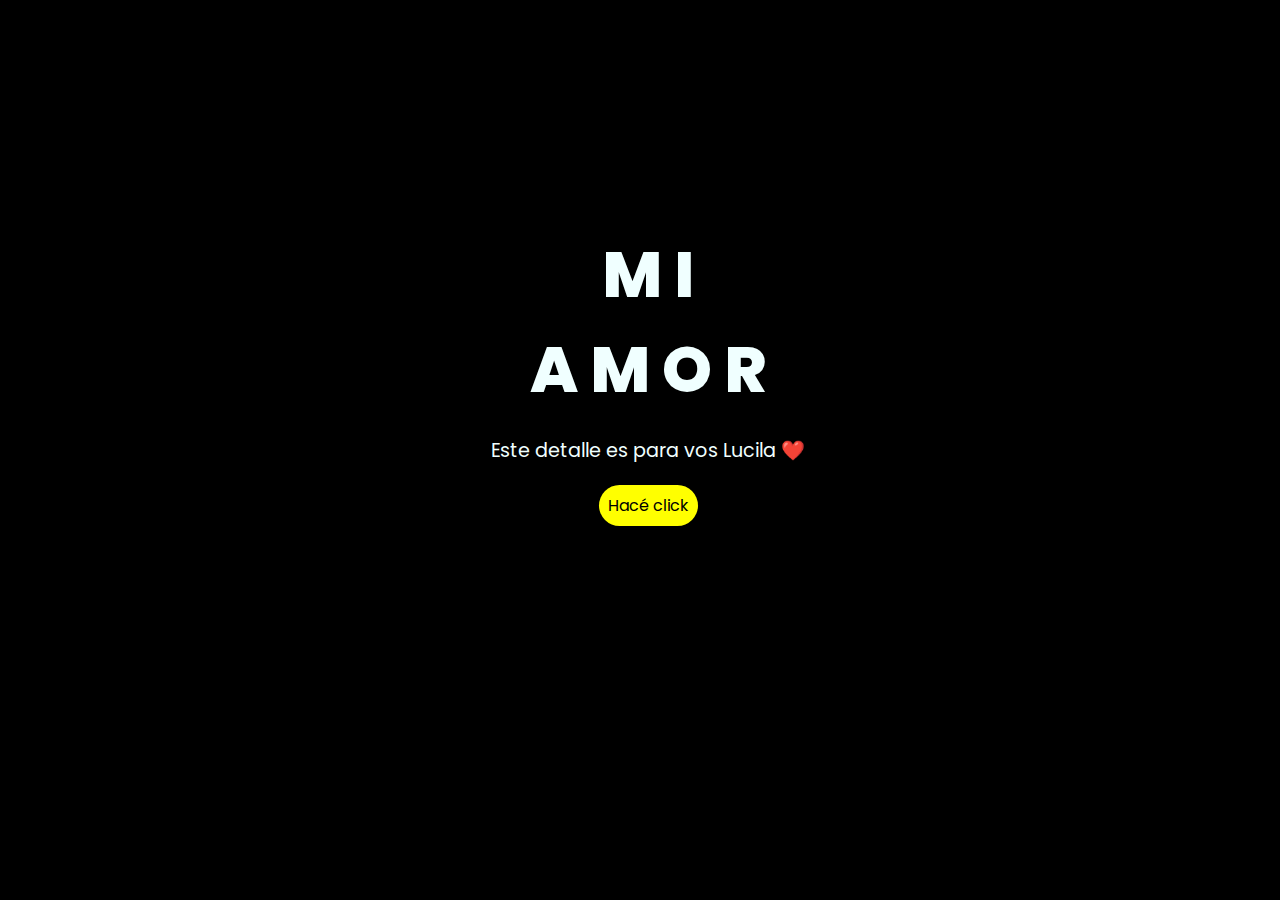
<file: index.html>
<!DOCTYPE html>
<html lang="es">
  <head>
    <meta charset="UTF-8" />
    <meta http-equiv="X-UA-Compatible" content="IE=edge" />
    <meta name="viewport" content="width=device-width, initial-scale=1.0" />
    <link rel="stylesheet" href="css/style.css" />
    <link rel="icon" href="img/flowers.png" type="image/x-icon" />
    <title>21 de septiembre - Princesa</title>
  </head>

  <body>
    <div class="container">
      <div class="greetings">
        <span>M</span>
        <span>I</span><br />
        <span>A</span>
        <span>M</span>
        <span>O</span>
        <span>R</span>
      </div>
      <div class="description">
        <p>Este detalle es para vos Lucila ❤️</p>
      </div>

      <button class="botones">
        <a href="flower.html">Hacé click</a>
      </button>
    </div>
  </body>
</html>
</file>
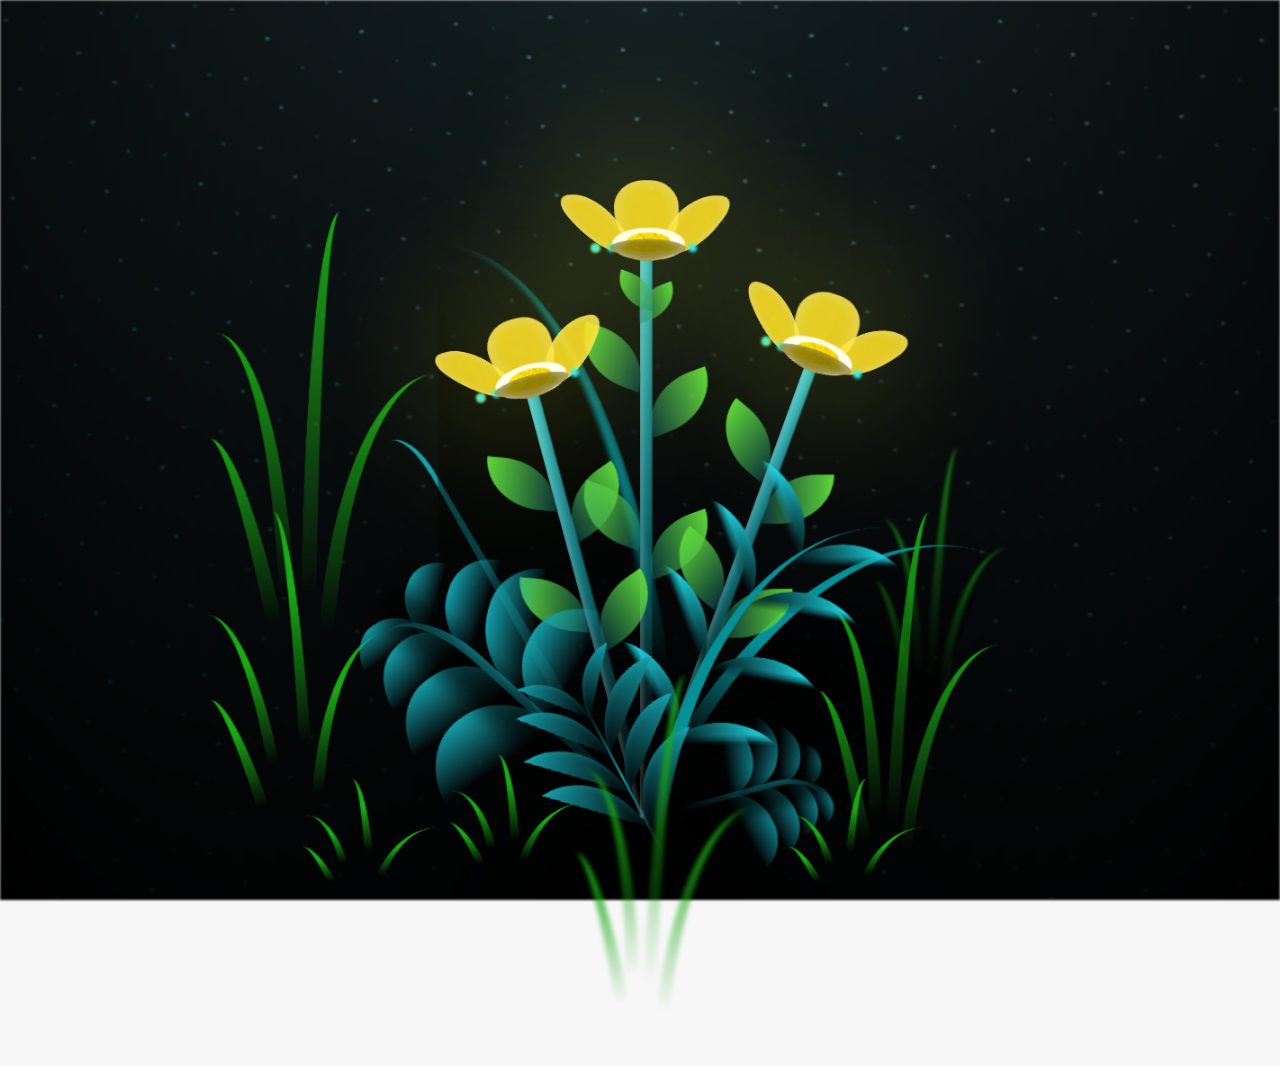
<file: flower.html>
<!DOCTYPE html>
<html lang="es">
  <head>
    <meta charset="UTF-8" />
    <meta http-equiv="X-UA-Compatible" content="IE=edge" />
    <meta name="viewport" content="width=device-width, initial-scale=1.0" />
    <link rel="stylesheet" href="css/main.css" />
    <link rel="icon" href="img/flowers.png" type="image/x-icon" />
    <title>Flower</title>
  </head>
  <body class="container">
    <audio src="sound/Flores Amarillas - Floricienta - High Quality.mp3" autoplay></audio>
    <div id="lyrics">
     
    </div>
    <h3 class="titulo">Estas flores amarillas son un reflejo de la alegría que traes a mi vida.<br><br>
      <a href="Carta21sep.pdf" download="Carta21sep.pdf">Gracias</a> por iluminar mis días con tu presencia.</h3>
  
    <div class="night"></div>
    <div class="flowers">
      <div class="flower flower--1">
        <div class="flower__leafs flower__leafs--1">
          <div class="flower__leaf flower__leaf--1"></div>
          <div class="flower__leaf flower__leaf--2"></div>
          <div class="flower__leaf flower__leaf--3"></div>
          <div class="flower__leaf flower__leaf--4"></div>
          <div class="flower__white-circle"></div>

          <div class="flower__light flower__light--1"></div>
          <div class="flower__light flower__light--2"></div>
          <div class="flower__light flower__light--3"></div>
          <div class="flower__light flower__light--4"></div>
          <div class="flower__light flower__light--5"></div>
          <div class="flower__light flower__light--6"></div>
          <div class="flower__light flower__light--7"></div>
          <div class="flower__light flower__light--8"></div>
        </div>
        <div class="flower__line">
          <div class="flower__line__leaf flower__line__leaf--1"></div>
          <div class="flower__line__leaf flower__line__leaf--2"></div>
          <div class="flower__line__leaf flower__line__leaf--3"></div>
          <div class="flower__line__leaf flower__line__leaf--4"></div>
          <div class="flower__line__leaf flower__line__leaf--5"></div>
          <div class="flower__line__leaf flower__line__leaf--6"></div>
        </div>
      </div>
      

      <div class="flower flower--2">
        <div class="flower__leafs flower__leafs--2">
          <div class="flower__leaf flower__leaf--1"></div>
          <div class="flower__leaf flower__leaf--2"></div>
          <div class="flower__leaf flower__leaf--3"></div>
          <div class="flower__leaf flower__leaf--4"></div>
          <div class="flower__white-circle"></div>

          <div class="flower__light flower__light--1"></div>
          <div class="flower__light flower__light--2"></div>
          <div class="flower__light flower__light--3"></div>
          <div class="flower__light flower__light--4"></div>
          <div class="flower__light flower__light--5"></div>
          <div class="flower__light flower__light--6"></div>
          <div class="flower__light flower__light--7"></div>
          <div class="flower__light flower__light--8"></div>
        </div>
        <div class="flower__line">
          <div class="flower__line__leaf flower__line__leaf--1"></div>
          <div class="flower__line__leaf flower__line__leaf--2"></div>
          <div class="flower__line__leaf flower__line__leaf--3"></div>
          <div class="flower__line__leaf flower__line__leaf--4"></div>
        </div>
      </div>

      <div class="flower flower--3">
        <div class="flower__leafs flower__leafs--3">
          <div class="flower__leaf flower__leaf--1"></div>
          <div class="flower__leaf flower__leaf--2"></div>
          <div class="flower__leaf flower__leaf--3"></div>
          <div class="flower__leaf flower__leaf--4"></div>
          <div class="flower__white-circle"></div>

          <div class="flower__light flower__light--1"></div>
          <div class="flower__light flower__light--2"></div>
          <div class="flower__light flower__light--3"></div>
          <div class="flower__light flower__light--4"></div>
          <div class="flower__light flower__light--5"></div>
          <div class="flower__light flower__light--6"></div>
          <div class="flower__light flower__light--7"></div>
          <div class="flower__light flower__light--8"></div>
        </div>
        <div class="flower__line">
          <div class="flower__line__leaf flower__line__leaf--1"></div>
          <div class="flower__line__leaf flower__line__leaf--2"></div>
          <div class="flower__line__leaf flower__line__leaf--3"></div>
          <div class="flower__line__leaf flower__line__leaf--4"></div>
        </div>
      </div>

      <div class="grow-ans" style="--d: 1.2s">
        <div class="flower__g-long">
          <div class="flower__g-long__top"></div>
          <div class="flower__g-long__bottom"></div>
        </div>
      </div>

      <div class="growing-grass">
        <div class="flower__grass flower__grass--1">
          <div class="flower__grass--top"></div>
          <div class="flower__grass--bottom"></div>
          <div class="flower__grass__leaf flower__grass__leaf--1"></div>
          <div class="flower__grass__leaf flower__grass__leaf--2"></div>
          <div class="flower__grass__leaf flower__grass__leaf--3"></div>
          <div class="flower__grass__leaf flower__grass__leaf--4"></div>
          <div class="flower__grass__leaf flower__grass__leaf--5"></div>
          <div class="flower__grass__leaf flower__grass__leaf--6"></div>
          <div class="flower__grass__leaf flower__grass__leaf--7"></div>
          <div class="flower__grass__leaf flower__grass__leaf--8"></div>
          <div class="flower__grass__overlay"></div>
        </div>
      </div>

      <div class="growing-grass">
        <div class="flower__grass flower__grass--2">
          <div class="flower__grass--top"></div>
          <div class="flower__grass--bottom"></div>
          <div class="flower__grass__leaf flower__grass__leaf--1"></div>
          <div class="flower__grass__leaf flower__grass__leaf--2"></div>
          <div class="flower__grass__leaf flower__grass__leaf--3"></div>
          <div class="flower__grass__leaf flower__grass__leaf--4"></div>
          <div class="flower__grass__leaf flower__grass__leaf--5"></div>
          <div class="flower__grass__leaf flower__grass__leaf--6"></div>
          <div class="flower__grass__leaf flower__grass__leaf--7"></div>
          <div class="flower__grass__leaf flower__grass__leaf--8"></div>
          <div class="flower__grass__overlay"></div>
        </div>
      </div>

      <div class="grow-ans" style="--d: 2.4s">
        <div class="flower__g-right flower__g-right--1">
          <div class="leaf"></div>
        </div>
      </div>

      <div class="grow-ans" style="--d: 2.8s">
        <div class="flower__g-right flower__g-right--2">
          <div class="leaf"></div>
        </div>
      </div>

      <div class="grow-ans" style="--d: 2.8s">
        <div class="flower__g-front">
          <div
            class="flower__g-front__leaf-wrapper flower__g-front__leaf-wrapper--1"
          >
            <div class="flower__g-front__leaf"></div>
          </div>
          <div
            class="flower__g-front__leaf-wrapper flower__g-front__leaf-wrapper--2"
          >
            <div class="flower__g-front__leaf"></div>
          </div>
          <div
            class="flower__g-front__leaf-wrapper flower__g-front__leaf-wrapper--3"
          >
            <div class="flower__g-front__leaf"></div>
          </div>
          <div
            class="flower__g-front__leaf-wrapper flower__g-front__leaf-wrapper--4"
          >
            <div class="flower__g-front__leaf"></div>
          </div>
          <div
            class="flower__g-front__leaf-wrapper flower__g-front__leaf-wrapper--5"
          >
            <div class="flower__g-front__leaf"></div>
          </div>
          <div
            class="flower__g-front__leaf-wrapper flower__g-front__leaf-wrapper--6"
          >
            <div class="flower__g-front__leaf"></div>
          </div>
          <div
            class="flower__g-front__leaf-wrapper flower__g-front__leaf-wrapper--7"
          >
            <div class="flower__g-front__leaf"></div>
          </div>
          <div
            class="flower__g-front__leaf-wrapper flower__g-front__leaf-wrapper--8"
          >
            <div class="flower__g-front__leaf"></div>
          </div>
          <div class="flower__g-front__line"></div>
        </div>
      </div>

      <div class="grow-ans" style="--d: 3.2s">
        <div class="flower__g-fr">
          <div class="leaf"></div>
          <div class="flower__g-fr__leaf flower__g-fr__leaf--1"></div>
          <div class="flower__g-fr__leaf flower__g-fr__leaf--2"></div>
          <div class="flower__g-fr__leaf flower__g-fr__leaf--3"></div>
          <div class="flower__g-fr__leaf flower__g-fr__leaf--4"></div>
          <div class="flower__g-fr__leaf flower__g-fr__leaf--5"></div>
          <div class="flower__g-fr__leaf flower__g-fr__leaf--6"></div>
          <div class="flower__g-fr__leaf flower__g-fr__leaf--7"></div>
          <div class="flower__g-fr__leaf flower__g-fr__leaf--8"></div>
        </div>
      </div>

      <div class="long-g long-g--0">
        <div class="grow-ans" style="--d: 3s">
          <div class="leaf leaf--0"></div>
        </div>
        <div class="grow-ans" style="--d: 2.2s">
          <div class="leaf leaf--1"></div>
        </div>
        <div class="grow-ans" style="--d: 3.4s">
          <div class="leaf leaf--2"></div>
        </div>
        <div class="grow-ans" style="--d: 3.6s">
          <div class="leaf leaf--3"></div>
        </div>
      </div>

      <div class="long-g long-g--1">
        <div class="grow-ans" style="--d: 3.6s">
          <div class="leaf leaf--0"></div>
        </div>
        <div class="grow-ans" style="--d: 3.8s">
          <div class="leaf leaf--1"></div>
        </div>
        <div class="grow-ans" style="--d: 4s">
          <div class="leaf leaf--2"></div>
        </div>
        <div class="grow-ans" style="--d: 4.2s">
          <div class="leaf leaf--3"></div>
        </div>
      </div>

      <div class="long-g long-g--2">
        <div class="grow-ans" style="--d: 4s">
          <div class="leaf leaf--0"></div>
        </div>
        <div class="grow-ans" style="--d: 4.2s">
          <div class="leaf leaf--1"></div>
        </div>
        <div class="grow-ans" style="--d: 4.4s">
          <div class="leaf leaf--2"></div>
        </div>
        <div class="grow-ans" style="--d: 4.6s">
          <div class="leaf leaf--3"></div>
        </div>
      </div>

      <div class="long-g long-g--3">
        <div class="grow-ans" style="--d: 4s">
          <div class="leaf leaf--0"></div>
        </div>
        <div class="grow-ans" style="--d: 4.2s">
          <div class="leaf leaf--1"></div>
        </div>
        <div class="grow-ans" style="--d: 3s">
          <div class="leaf leaf--2"></div>
        </div>
        <div class="grow-ans" style="--d: 3.6s">
          <div class="leaf leaf--3"></div>
        </div>
      </div>

      <div class="long-g long-g--4">
        <div class="grow-ans" style="--d: 4s">
          <div class="leaf leaf--0"></div>
        </div>
        <div class="grow-ans" style="--d: 4.2s">
          <div class="leaf leaf--1"></div>
        </div>
        <div class="grow-ans" style="--d: 3s">
          <div class="leaf leaf--2"></div>
        </div>
        <div class="grow-ans" style="--d: 3.6s">
          <div class="leaf leaf--3"></div>
        </div>
      </div>

      <div class="long-g long-g--5">
        <div class="grow-ans" style="--d: 4s">
          <div class="leaf leaf--0"></div>
        </div>
        <div class="grow-ans" style="--d: 4.2s">
          <div class="leaf leaf--1"></div>
        </div>
        <div class="grow-ans" style="--d: 3s">
          <div class="leaf leaf--2"></div>
        </div>
        <div class="grow-ans" style="--d: 3.6s">
          <div class="leaf leaf--3"></div>
        </div>
      </div>

      <div class="long-g long-g--6">
        <div class="grow-ans" style="--d: 4.2s">
          <div class="leaf leaf--0"></div>
        </div>
        <div class="grow-ans" style="--d: 4.4s">
          <div class="leaf leaf--1"></div>
        </div>
        <div class="grow-ans" style="--d: 4.6s">
          <div class="leaf leaf--2"></div>
        </div>
        <div class="grow-ans" style="--d: 4.8s">
          <div class="leaf leaf--3"></div>
        </div>
      </div>

      <div class="long-g long-g--7">
        <div class="grow-ans" style="--d: 3s">
          <div class="leaf leaf--0"></div>
        </div>
        <div class="grow-ans" style="--d: 3.2s">
          <div class="leaf leaf--1"></div>
        </div>
        <div class="grow-ans" style="--d: 3.5s">
          <div class="leaf leaf--2"></div>
        </div>
        <div class="grow-ans" style="--d: 3.6s">
          <div class="leaf leaf--3"></div>
        </div>
      </div> 
    </div>
    <script src="anim.js"></script>
    <script src="main.js"></script>
  </body>
</html>
</file>
<file: css/style.css>
@import url("https://fonts.googleapis.com/css2?family=Poppins:ital,wght@0,500;1,900&display=swap");
* {
  font-family: "Poppins", cursive;
  padding: none;
  margin: none;
}
body {
  color: azure;
  width: 100%;
  height: 82vh;
  display: flex;
  flex-direction: column;
  align-items: center;
  justify-content: center;
  background-color: rgb(0, 0, 0);
}

.container {
  display: flex;
  flex-direction: column;
  justify-content: center;
  align-items: center;
  height: 100vh;
}

.botones {
  padding: 9px;
  border-radius: 80px;
  background: none;
  border: none;
}

.botones a {
  text-decoration: none;
  font-size: 1rem;
  color: #000;
  background-color: #ffff00;
  padding: 9px;
  border-radius: 80px;
  -webkit-border-radius: 80px;
  -moz-border-radius: 80px;
  -ms-border-radius: 80px;
  -o-border-radius: 80px;
}

.botones a:focus {
  background-color: rgb(50, 194, 194);
}
.greetings {
  display: block;
  font-size: 4rem;
  font-weight: 800;
  text-align: center;
}
.greetings > span {
  animation: glow 2.5s ease-in-out infinite;
}
@keyframes glow {
  0%,
  100% {
    color: #fff;
    text-shadow: 0 0 12px #ffff00, 0 0 50px #ffff00, 0 0 100px #ffff00;
  }
  10%,
  90% {
    color: #111;
    text-shadow: none;
  }
}

.greetings > span:nth-child(1) {
  animation-delay: 0.2s; /* M */
}
.greetings > span:nth-child(2) {
  animation-delay: 0.4s; /* I */
}
.greetings > span:nth-child(4) {
  animation-delay: none; /* A */
}
.greetings > span:nth-child(5) {
  animation-delay: 0.2s; /* M */
}
.greetings > span:nth-child(6) {
  animation-delay: 0.4s; /* O */
}
.greetings > span:nth-child(7) {
  animation-delay: 0.6s; /* R */
}

.greetings > span:nth-child(1) {
  animation-delay: 0.2s;
}
.greetings > span:nth-child(2) {
  animation-delay: 0.4s;
}
.greetings > span:nth-child(4) {
  animation-delay: 0.6s;
}
.greetings > span:nth-child(5) {
  animation-delay: 0.8s;
}
.greetings > span:nth-child(6) {
  animation-delay: 1s;
}
.greetings > span:nth-child(7) {
  animation-delay: 1.2s;
}


.description {
  font-size: 1.2rem;
}
</file>
<file: css/main.css>
*,
*::after,
*::before {
  padding: 0;
  margin: 0;
  box-sizing: border-box;
}

:root {
  --dark-color: #000;
}

body {
  display: flex;
  align-items: flex-end;
  justify-content: center;
  min-height: 100vh;
  min-width: 100%;
  background-color: var(--dark-color);
  overflow: hidden;
  perspective: 1000px;
}

#lyrics {
  font-size: 28px;
  font-family: "Franklin Gothic Medium", "Arial Narrow", Arial, sans-serif;
  color: white;
  position: absolute;
  z-index: 1;
  font-weight: bold;
  letter-spacing: 4px;
}
@media only screen and (max-width: 600px) {
  /* Estilos específicos para dispositivos con un ancho máximo de 600px */
  #lyrics {
    width: 90%;
    margin: auto;
    font-size: 14px; /* Reduce el tamaño del texto para dispositivos más pequeños */
    letter-spacing: 3px;
    margin-bottom: 15%;
    padding: 1rem;
    text-align: center;
  }
}

.texto-no, .texto-amo{
  font-size: 2rem;
}
.titulo {
  margin-bottom: 180px;
  font-family: "Arial Narrow", Arial, sans-serif;
  color: yellow;
  position: absolute;
  font-weight: bold;
  letter-spacing: 5px;
  opacity: 0;
  animation: fadeIn 3s ease-in-out forwards;
  text-align: center;
  top: 8%;

  a{
    text-decoration: none;
    color: yellow;
    letter-spacing: 5px;
  }
}
@keyframes fadeIn {
  from {
    opacity: 0;
  }
  to {
    opacity: 1;
  }
}

.night {
  z-index: -1;
  position: absolute;
  left: 50%;
  top: 0;
  transform: translateX(-50%);
  width: 100%;
  height: 100%;
  filter: blur(0.1vmin);
  background-image: radial-gradient(
      ellipse at top,
      transparent 0%,
      var(--dark-color)
    ),
    radial-gradient(
      ellipse at bottom,
      var(--dark-color),
      rgba(145, 233, 255, 0.2)
    ),
    repeating-linear-gradient(
      220deg,
      rgb(0, 0, 0) 0px,
      rgb(0, 0, 0) 19px,
      transparent 19px,
      transparent 22px
    ),
    repeating-linear-gradient(
      189deg,
      rgb(0, 0, 0) 0px,
      rgb(0, 0, 0) 19px,
      transparent 19px,
      transparent 22px
    ),
    repeating-linear-gradient(
      148deg,
      rgb(0, 0, 0) 0px,
      rgb(0, 0, 0) 19px,
      transparent 19px,
      transparent 22px
    ),
    linear-gradient(90deg, rgb(0, 255, 250), rgb(240, 240, 240));
}

.flowers {
  position: relative;
  transform: scale(0.9);
  /*margin-bottom: 100px;
  */
}

@media only screen and (max-width: 600px) {
  /* Estilos específicos para dispositivos con un ancho máximo de 600px */
  .flowers {
    font-size: 14px;
    margin-bottom: 35%;
    letter-spacing: 3px;
    transform: scale(1);
  }
}

.flower {
  position: absolute;
  bottom: 10vmin;
  transform-origin: bottom center;
  z-index: 10;
  --fl-speed: 0.8s;
}
.flower--1 {
  -webkit-animation: moving-flower-1 4s linear infinite;
  animation: moving-flower-1 4s linear infinite;
}
.flower--1 .flower__line {
  height: 70vmin;
  -webkit-animation-delay: 0.3s;
  animation-delay: 0.3s;
}
.flower--1 .flower__line__leaf--1 {
  -webkit-animation: blooming-leaf-right var(--fl-speed) 1.6s backwards;
  animation: blooming-leaf-right var(--fl-speed) 1.6s backwards;
}
.flower--1 .flower__line__leaf--2 {
  -webkit-animation: blooming-leaf-right var(--fl-speed) 1.4s backwards;
  animation: blooming-leaf-right var(--fl-speed) 1.4s backwards;
}
.flower--1 .flower__line__leaf--3 {
  -webkit-animation: blooming-leaf-left var(--fl-speed) 1.2s backwards;
  animation: blooming-leaf-left var(--fl-speed) 1.2s backwards;
}
.flower--1 .flower__line__leaf--4 {
  -webkit-animation: blooming-leaf-left var(--fl-speed) 1s backwards;
  animation: blooming-leaf-left var(--fl-speed) 1s backwards;
}
.flower--1 .flower__line__leaf--5 {
  -webkit-animation: blooming-leaf-right var(--fl-speed) 1.8s backwards;
  animation: blooming-leaf-right var(--fl-speed) 1.8s backwards;
}
.flower--1 .flower__line__leaf--6 {
  -webkit-animation: blooming-leaf-left var(--fl-speed) 2s backwards;
  animation: blooming-leaf-left var(--fl-speed) 2s backwards;
}
.flower--2 {
  left: 50%;
  transform: rotate(20deg);
  -webkit-animation: moving-flower-2 4s linear infinite;
  animation: moving-flower-2 4s linear infinite;
}
.flower--2 .flower__line {
  height: 60vmin;
  -webkit-animation-delay: 0.6s;
  animation-delay: 0.6s;
}
.flower--2 .flower__line__leaf--1 {
  -webkit-animation: blooming-leaf-right var(--fl-speed) 1.9s backwards;
  animation: blooming-leaf-right var(--fl-speed) 1.9s backwards;
}
.flower--2 .flower__line__leaf--2 {
  -webkit-animation: blooming-leaf-right var(--fl-speed) 1.7s backwards;
  animation: blooming-leaf-right var(--fl-speed) 1.7s backwards;
}
.flower--2 .flower__line__leaf--3 {
  -webkit-animation: blooming-leaf-left var(--fl-speed) 1.5s backwards;
  animation: blooming-leaf-left var(--fl-speed) 1.5s backwards;
}
.flower--2 .flower__line__leaf--4 {
  -webkit-animation: blooming-leaf-left var(--fl-speed) 1.3s backwards;
  animation: blooming-leaf-left var(--fl-speed) 1.3s backwards;
}
.flower--3 {
  left: 50%;
  transform: rotate(-15deg);
  -webkit-animation: moving-flower-3 4s linear infinite;
  animation: moving-flower-3 4s linear infinite;
}
.flower--3 .flower__line {
  -webkit-animation-delay: 0.9s;
  animation-delay: 0.9s;
}
.flower--3 .flower__line__leaf--1 {
  -webkit-animation: blooming-leaf-right var(--fl-speed) 2.5s backwards;
  animation: blooming-leaf-right var(--fl-speed) 2.5s backwards;
}
.flower--3 .flower__line__leaf--2 {
  -webkit-animation: blooming-leaf-right var(--fl-speed) 2.3s backwards;
  animation: blooming-leaf-right var(--fl-speed) 2.3s backwards;
}
.flower--3 .flower__line__leaf--3 {
  -webkit-animation: blooming-leaf-left var(--fl-speed) 2.1s backwards;
  animation: blooming-leaf-left var(--fl-speed) 2.1s backwards;
}
.flower--3 .flower__line__leaf--4 {
  -webkit-animation: blooming-leaf-left var(--fl-speed) 1.9s backwards;
  animation: blooming-leaf-left var(--fl-speed) 1.9s backwards;
}
.flower__leafs {
  position: relative;
  -webkit-animation: blooming-flower 2s backwards;
  animation: blooming-flower 2s backwards;
}
.flower__leafs--1 {
  -webkit-animation-delay: 1.1s;
  animation-delay: 1.1s;
}
.flower__leafs--2 {
  -webkit-animation-delay: 1.4s;
  animation-delay: 1.4s;
}
.flower__leafs--3 {
  -webkit-animation-delay: 1.7s;
  animation-delay: 1.7s;
}
.flower__leafs::after {
  content: "";
  position: absolute;
  left: 0;
  top: 0;
  transform: translate(-50%, -100%);
  width: 8vmin;
  height: 8vmin;
  background-color: #f9fd25;
  /* background-color: #fd2525; */
  filter: blur(10vmin);
}
.flower__leaf {
  position: absolute;
  bottom: 0;
  left: 50%;
  width: 8vmin;
  height: 11vmin;
  border-radius: 51% 49% 47% 53%/44% 45% 55% 69%;
  background-color: #253bfd;
  background-color: #fddd25;
  transform-origin: bottom center;
  opacity: 0.9;
  box-shadow: inset 0 0 2vmin rgba(255, 255, 255, 0.5);
}
.flower__leaf--1 {
  transform: translate(-10%, 1%) rotateY(40deg) rotateX(-50deg);
}
.flower__leaf--2 {
  transform: translate(-50%, -4%) rotateX(40deg);
}
.flower__leaf--3 {
  transform: translate(-90%, 0%) rotateY(45deg) rotateX(50deg);
}
.flower__leaf--4 {
  width: 8vmin;
  height: 8vmin;
  transform-origin: bottom left;
  border-radius: 4vmin 10vmin 4vmin 4vmin;
  transform: translate(0%, 18%) rotateX(70deg) rotate(-43deg);
  background-color: #7c6901;
  z-index: 1;
  opacity: 0.8;
}
.flower__white-circle {
  position: absolute;
  left: -3.5vmin;
  top: -3vmin;
  width: 9vmin;
  height: 4vmin;
  border-radius: 50%;
  background-color: #fff;
}
.flower__white-circle::after {
  content: "";
  position: absolute;
  left: 50%;
  top: 45%;
  transform: translate(-50%, -50%);
  width: 60%;
  height: 60%;
  border-radius: inherit;
  background-image: repeating-linear-gradient(
      135deg,
      rgba(0, 0, 0, 0.03) 0px,
      rgba(0, 0, 0, 0.03) 1px,
      transparent 1px,
      transparent 12px
    ),
    repeating-linear-gradient(
      45deg,
      rgba(0, 0, 0, 0.03) 0px,
      rgba(0, 0, 0, 0.03) 1px,
      transparent 1px,
      transparent 12px
    ),
    repeating-linear-gradient(
      67.5deg,
      rgba(0, 0, 0, 0.03) 0px,
      rgba(0, 0, 0, 0.03) 1px,
      transparent 1px,
      transparent 12px
    ),
    repeating-linear-gradient(
      135deg,
      rgba(0, 0, 0, 0.03) 0px,
      rgba(0, 0, 0, 0.03) 1px,
      transparent 1px,
      transparent 12px
    ),
    repeating-linear-gradient(
      45deg,
      rgba(0, 0, 0, 0.03) 0px,
      rgba(0, 0, 0, 0.03) 1px,
      transparent 1px,
      transparent 12px
    ),
    repeating-linear-gradient(
      112.5deg,
      rgba(0, 0, 0, 0.03) 0px,
      rgba(0, 0, 0, 0.03) 1px,
      transparent 1px,
      transparent 12px
    ),
    repeating-linear-gradient(
      112.5deg,
      rgba(0, 0, 0, 0.03) 0px,
      rgba(0, 0, 0, 0.03) 1px,
      transparent 1px,
      transparent 12px
    ),
    repeating-linear-gradient(
      45deg,
      rgba(0, 0, 0, 0.03) 0px,
      rgba(0, 0, 0, 0.03) 1px,
      transparent 1px,
      transparent 12px
    ),
    repeating-linear-gradient(
      22.5deg,
      rgba(0, 0, 0, 0.03) 0px,
      rgba(0, 0, 0, 0.03) 1px,
      transparent 1px,
      transparent 12px
    ),
    repeating-linear-gradient(
      45deg,
      rgba(0, 0, 0, 0.03) 0px,
      rgba(0, 0, 0, 0.03) 1px,
      transparent 1px,
      transparent 12px
    ),
    repeating-linear-gradient(
      22.5deg,
      rgba(0, 0, 0, 0.03) 0px,
      rgba(0, 0, 0, 0.03) 1px,
      transparent 1px,
      transparent 12px
    ),
    repeating-linear-gradient(
      135deg,
      rgba(0, 0, 0, 0.03) 0px,
      rgba(0, 0, 0, 0.03) 1px,
      transparent 1px,
      transparent 12px
    ),
    repeating-linear-gradient(
      157.5deg,
      rgba(0, 0, 0, 0.03) 0px,
      rgba(0, 0, 0, 0.03) 1px,
      transparent 1px,
      transparent 12px
    ),
    repeating-linear-gradient(
      67.5deg,
      rgba(0, 0, 0, 0.03) 0px,
      rgba(0, 0, 0, 0.03) 1px,
      transparent 1px,
      transparent 12px
    ),
    repeating-linear-gradient(
      67.5deg,
      rgba(0, 0, 0, 0.03) 0px,
      rgba(0, 0, 0, 0.03) 1px,
      transparent 1px,
      transparent 12px
    ),
    linear-gradient(90deg, rgb(255, 235, 18), rgb(255, 206, 0));
}
.flower__line {
  height: 55vmin;
  width: 1.5vmin;
  background-image: linear-gradient(
      to left,
      rgba(0, 0, 0, 0.2),
      transparent,
      rgba(255, 255, 255, 0.2)
    ),
    linear-gradient(to top, transparent 10%, #14757a, #39c6d6);
  box-shadow: inset 0 0 2px rgba(0, 0, 0, 0.5);
  -webkit-animation: grow-flower-tree 4s backwards;
  animation: grow-flower-tree 4s backwards;
}
.flower__line__leaf {
  --w: 7vmin;
  --h: calc(var(--w) + 2vmin);
  position: absolute;
  top: 20%;
  left: 90%;
  width: var(--w);
  height: var(--h);
  border-top-right-radius: var(--h);
  border-bottom-left-radius: var(--h);
  background-image: linear-gradient(to top, rgba(20, 117, 122, 0.4), #5ed639);
}
.flower__line__leaf--1 {
  transform: rotate(70deg) rotateY(30deg);
}
.flower__line__leaf--2 {
  top: 45%;
  transform: rotate(70deg) rotateY(30deg);
}
.flower__line__leaf--3,
.flower__line__leaf--4,
.flower__line__leaf--6 {
  border-top-right-radius: 0;
  border-bottom-left-radius: 0;
  border-top-left-radius: var(--h);
  border-bottom-right-radius: var(--h);
  left: -460%;
  top: 12%;
  transform: rotate(-70deg) rotateY(30deg);
}
.flower__line__leaf--4 {
  top: 40%;
}
.flower__line__leaf--5 {
  top: 0;
  transform-origin: left;
  transform: rotate(70deg) rotateY(30deg) scale(0.6);
}
.flower__line__leaf--6 {
  top: -2%;
  left: -450%;
  transform-origin: right;
  transform: rotate(-70deg) rotateY(30deg) scale(0.6);
}
.flower__light {
  position: absolute;
  bottom: 0vmin;
  width: 1vmin;
  height: 1vmin;
  background-color: rgb(255, 251, 0);
  border-radius: 50%;
  filter: blur(0.2vmin);
  -webkit-animation: light-ans 4s linear infinite backwards;
  animation: light-ans 4s linear infinite backwards;
}
.flower__light:nth-child(odd) {
  background-color: #23f0ff;
}
.flower__light--1 {
  left: -2vmin;
  -webkit-animation-delay: 1s;
  animation-delay: 1s;
}
.flower__light--2 {
  left: 3vmin;
  -webkit-animation-delay: 0.5s;
  animation-delay: 0.5s;
}
.flower__light--3 {
  left: -6vmin;
  -webkit-animation-delay: 0.3s;
  animation-delay: 0.3s;
}
.flower__light--4 {
  left: 6vmin;
  -webkit-animation-delay: 0.9s;
  animation-delay: 0.9s;
}
.flower__light--5 {
  left: -1vmin;
  -webkit-animation-delay: 1.5s;
  animation-delay: 1.5s;
}
.flower__light--6 {
  left: -4vmin;
  -webkit-animation-delay: 3s;
  animation-delay: 3s;
}
.flower__light--7 {
  left: 3vmin;
  -webkit-animation-delay: 2s;
  animation-delay: 2s;
}
.flower__light--8 {
  left: -6vmin;
  -webkit-animation-delay: 3.5s;
  animation-delay: 3.5s;
}
.flower__grass {
  --c: #159faa;
  --line-w: 1.5vmin;
  position: absolute;
  bottom: 12vmin;
  left: -7vmin;
  display: flex;
  flex-direction: column;
  align-items: flex-end;
  z-index: 20;
  transform-origin: bottom center;
  transform: rotate(-48deg) rotateY(40deg);
}
.flower__grass--1 {
  -webkit-animation: moving-grass 2s linear infinite;
  animation: moving-grass 2s linear infinite;
}
.flower__grass--2 {
  left: 2vmin;
  bottom: 10vmin;
  transform: scale(0.5) rotate(75deg) rotateX(10deg) rotateY(-200deg);
  opacity: 0.8;
  z-index: 0;
  -webkit-animation: moving-grass--2 1.5s linear infinite;
  animation: moving-grass--2 1.5s linear infinite;
}
.flower__grass--top {
  width: 7vmin;
  height: 10vmin;
  border-top-right-radius: 100%;
  border-right: var(--line-w) solid var(--c);
  transform-origin: bottom center;
  transform: rotate(-2deg);
}
.flower__grass--bottom {
  margin-top: -2px;
  width: var(--line-w);
  height: 25vmin;
  background-image: linear-gradient(to top, transparent, var(--c));
}
.flower__grass__leaf {
  --size: 10vmin;
  position: absolute;
  width: calc(var(--size) * 2.1);
  height: var(--size);
  border-top-left-radius: var(--size);
  border-top-right-radius: var(--size);
  background-image: linear-gradient(
    to top,
    transparent,
    transparent 30%,
    var(--c)
  );
  z-index: 100;
}
.flower__grass__leaf--1 {
  top: -6%;
  left: 30%;
  --size: 6vmin;
  transform: rotate(-20deg);
  -webkit-animation: growing-grass-ans--1 2s 2.6s backwards;
  animation: growing-grass-ans--1 2s 2.6s backwards;
}
@-webkit-keyframes growing-grass-ans--1 {
  0% {
    transform-origin: bottom left;
    transform: rotate(-20deg) scale(0);
  }
}
@keyframes growing-grass-ans--1 {
  0% {
    transform-origin: bottom left;
    transform: rotate(-20deg) scale(0);
  }
}
.flower__grass__leaf--2 {
  top: -5%;
  left: -110%;
  --size: 6vmin;
  transform: rotate(10deg);
  -webkit-animation: growing-grass-ans--2 2s 2.4s linear backwards;
  animation: growing-grass-ans--2 2s 2.4s linear backwards;
}
@-webkit-keyframes growing-grass-ans--2 {
  0% {
    transform-origin: bottom right;
    transform: rotate(10deg) scale(0);
  }
}
@keyframes growing-grass-ans--2 {
  0% {
    transform-origin: bottom right;
    transform: rotate(10deg) scale(0);
  }
}
.flower__grass__leaf--3 {
  top: 5%;
  left: 60%;
  --size: 8vmin;
  transform: rotate(-18deg) rotateX(-20deg);
  -webkit-animation: growing-grass-ans--3 2s 2.2s linear backwards;
  animation: growing-grass-ans--3 2s 2.2s linear backwards;
}
@-webkit-keyframes growing-grass-ans--3 {
  0% {
    transform-origin: bottom left;
    transform: rotate(-18deg) rotateX(-20deg) scale(0);
  }
}
@keyframes growing-grass-ans--3 {
  0% {
    transform-origin: bottom left;
    transform: rotate(-18deg) rotateX(-20deg) scale(0);
  }
}
.flower__grass__leaf--4 {
  top: 6%;
  left: -135%;
  --size: 8vmin;
  transform: rotate(2deg);
  -webkit-animation: growing-grass-ans--4 2s 2s linear backwards;
  animation: growing-grass-ans--4 2s 2s linear backwards;
}
@-webkit-keyframes growing-grass-ans--4 {
  0% {
    transform-origin: bottom right;
    transform: rotate(2deg) scale(0);
  }
}
@keyframes growing-grass-ans--4 {
  0% {
    transform-origin: bottom right;
    transform: rotate(2deg) scale(0);
  }
}
.flower__grass__leaf--5 {
  top: 20%;
  left: 60%;
  --size: 10vmin;
  transform: rotate(-24deg) rotateX(-20deg);
  -webkit-animation: growing-grass-ans--5 2s 1.8s linear backwards;
  animation: growing-grass-ans--5 2s 1.8s linear backwards;
}
@-webkit-keyframes growing-grass-ans--5 {
  0% {
    transform-origin: bottom left;
    transform: rotate(-24deg) rotateX(-20deg) scale(0);
  }
}
@keyframes growing-grass-ans--5 {
  0% {
    transform-origin: bottom left;
    transform: rotate(-24deg) rotateX(-20deg) scale(0);
  }
}
.flower__grass__leaf--6 {
  top: 22%;
  left: -180%;
  --size: 10vmin;
  transform: rotate(10deg);
  -webkit-animation: growing-grass-ans--6 2s 1.6s linear backwards;
  animation: growing-grass-ans--6 2s 1.6s linear backwards;
}
@-webkit-keyframes growing-grass-ans--6 {
  0% {
    transform-origin: bottom right;
    transform: rotate(10deg) scale(0);
  }
}
@keyframes growing-grass-ans--6 {
  0% {
    transform-origin: bottom right;
    transform: rotate(10deg) scale(0);
  }
}
.flower__grass__leaf--7 {
  top: 39%;
  left: 70%;
  --size: 10vmin;
  transform: rotate(-10deg);
  -webkit-animation: growing-grass-ans--7 2s 1.4s linear backwards;
  animation: growing-grass-ans--7 2s 1.4s linear backwards;
}
@-webkit-keyframes growing-grass-ans--7 {
  0% {
    transform-origin: bottom left;
    transform: rotate(-10deg) scale(0);
  }
}
@keyframes growing-grass-ans--7 {
  0% {
    transform-origin: bottom left;
    transform: rotate(-10deg) scale(0);
  }
}
.flower__grass__leaf--8 {
  top: 40%;
  left: -215%;
  --size: 11vmin;
  transform: rotate(10deg);
  -webkit-animation: growing-grass-ans--8 2s 1.2s linear backwards;
  animation: growing-grass-ans--8 2s 1.2s linear backwards;
}
@-webkit-keyframes growing-grass-ans--8 {
  0% {
    transform-origin: bottom right;
    transform: rotate(10deg) scale(0);
  }
}
@keyframes growing-grass-ans--8 {
  0% {
    transform-origin: bottom right;
    transform: rotate(10deg) scale(0);
  }
}
.flower__grass__overlay {
  position: absolute;
  top: -10%;
  right: 0%;
  width: 100%;
  height: 100%;
  background-color: rgba(0, 0, 0, 0.6);
  filter: blur(1.5vmin);
  z-index: 100;
}
.flower__g-long {
  --w: 2vmin;
  --h: 6vmin;
  --c: #159faa;
  position: absolute;
  bottom: 10vmin;
  left: -3vmin;
  transform-origin: bottom center;
  transform: rotate(-30deg) rotateY(-20deg);
  display: flex;
  flex-direction: column;
  align-items: flex-end;
  -webkit-animation: flower-g-long-ans 3s linear infinite;
  animation: flower-g-long-ans 3s linear infinite;
}
@-webkit-keyframes flower-g-long-ans {
  0%,
  100% {
    transform: rotate(-30deg) rotateY(-20deg);
  }
  50% {
    transform: rotate(-32deg) rotateY(-20deg);
  }
}
@keyframes flower-g-long-ans {
  0%,
  100% {
    transform: rotate(-30deg) rotateY(-20deg);
  }
  50% {
    transform: rotate(-32deg) rotateY(-20deg);
  }
}
.flower__g-long__top {
  top: calc(var(--h) * -1);
  width: calc(var(--w) + 1vmin);
  height: var(--h);
  border-top-right-radius: 100%;
  border-right: 0.7vmin solid var(--c);
  transform: translate(-0.7vmin, 1vmin);
}
.flower__g-long__bottom {
  width: var(--w);
  height: 50vmin;
  transform-origin: bottom center;
  background-image: linear-gradient(to top, transparent 30%, var(--c));
  box-shadow: inset 0 0 2px rgba(0, 0, 0, 0.5);
  -webkit-clip-path: polygon(35% 0, 65% 1%, 100% 100%, 0% 100%);
  clip-path: polygon(35% 0, 65% 1%, 100% 100%, 0% 100%);
}
.flower__g-right {
  position: absolute;
  bottom: 6vmin;
  left: -2vmin;
  transform-origin: bottom left;
  transform: rotate(20deg);
}
.flower__g-right .leaf {
  width: 30vmin;
  height: 50vmin;
  border-top-left-radius: 100%;
  border-left: 2vmin solid #079097;
  background-image: linear-gradient(
    to bottom,
    transparent,
    var(--dark-color) 60%
  );
  -webkit-mask-image: linear-gradient(to top, transparent 30%, #079097 60%);
}
.flower__g-right--1 {
  -webkit-animation: flower-g-right-ans 2.5s linear infinite;
  animation: flower-g-right-ans 2.5s linear infinite;
}
.flower__g-right--2 {
  left: 5vmin;
  transform: rotateY(-180deg);
  -webkit-animation: flower-g-right-ans--2 3s linear infinite;
  animation: flower-g-right-ans--2 3s linear infinite;
}
.flower__g-right--2 .leaf {
  height: 75vmin;
  filter: blur(0.3vmin);
  opacity: 0.8;
}
@-webkit-keyframes flower-g-right-ans {
  0%,
  100% {
    transform: rotate(20deg);
  }
  50% {
    transform: rotate(24deg) rotateX(-20deg);
  }
}
@keyframes flower-g-right-ans {
  0%,
  100% {
    transform: rotate(20deg);
  }
  50% {
    transform: rotate(24deg) rotateX(-20deg);
  }
}
@-webkit-keyframes flower-g-right-ans--2 {
  0%,
  100% {
    transform: rotateY(-180deg) rotate(0deg) rotateX(-20deg);
  }
  50% {
    transform: rotateY(-180deg) rotate(6deg) rotateX(-20deg);
  }
}
@keyframes flower-g-right-ans--2 {
  0%,
  100% {
    transform: rotateY(-180deg) rotate(0deg) rotateX(-20deg);
  }
  50% {
    transform: rotateY(-180deg) rotate(6deg) rotateX(-20deg);
  }
}
.flower__g-front {
  position: absolute;
  bottom: 6vmin;
  left: 2.5vmin;
  z-index: 100;
  transform-origin: bottom center;
  transform: rotate(-28deg) rotateY(30deg) scale(1.04);
  -webkit-animation: flower__g-front-ans 2s linear infinite;
  animation: flower__g-front-ans 2s linear infinite;
}
@-webkit-keyframes flower__g-front-ans {
  0%,
  100% {
    transform: rotate(-28deg) rotateY(30deg) scale(1.04);
  }
  50% {
    transform: rotate(-35deg) rotateY(40deg) scale(1.04);
  }
}
@keyframes flower__g-front-ans {
  0%,
  100% {
    transform: rotate(-28deg) rotateY(30deg) scale(1.04);
  }
  50% {
    transform: rotate(-35deg) rotateY(40deg) scale(1.04);
  }
}
.flower__g-front__line {
  width: 0.3vmin;
  height: 20vmin;
  background-image: linear-gradient(
    to top,
    transparent,
    #079097,
    transparent 100%
  );
  position: relative;
}
.flower__g-front__leaf-wrapper {
  position: absolute;
  top: 0;
  left: 0;
  transform-origin: bottom left;
  transform: rotate(10deg);
}
.flower__g-front__leaf-wrapper:nth-child(even) {
  left: 0vmin;
  transform: rotateY(-180deg) rotate(5deg);
  -webkit-animation: flower__g-front__leaf-left-ans 1s ease-in backwards;
  animation: flower__g-front__leaf-left-ans 1s ease-in backwards;
}
.flower__g-front__leaf-wrapper:nth-child(odd) {
  -webkit-animation: flower__g-front__leaf-ans 1s ease-in backwards;
  animation: flower__g-front__leaf-ans 1s ease-in backwards;
}
.flower__g-front__leaf-wrapper--1 {
  top: -8vmin;
  transform: scale(0.7);
  -webkit-animation: flower__g-front__leaf-ans 1s 5.5s ease-in backwards !important;
  animation: flower__g-front__leaf-ans 1s 5.5s ease-in backwards !important;
}
.flower__g-front__leaf-wrapper--2 {
  top: -8vmin;
  transform: rotateY(-180deg) scale(0.7) !important;
  -webkit-animation: flower__g-front__leaf-left-ans-2 1s 4.6s ease-in backwards !important;
  animation: flower__g-front__leaf-left-ans-2 1s 4.6s ease-in backwards !important;
}
.flower__g-front__leaf-wrapper--3 {
  top: -3vmin;
  -webkit-animation: flower__g-front__leaf-ans 1s 4.6s ease-in backwards;
  animation: flower__g-front__leaf-ans 1s 4.6s ease-in backwards;
}
.flower__g-front__leaf-wrapper--4 {
  top: -3vmin;
  transform: rotateY(-180deg) scale(0.9) !important;
  -webkit-animation: flower__g-front__leaf-left-ans-2 1s 4.6s ease-in backwards !important;
  animation: flower__g-front__leaf-left-ans-2 1s 4.6s ease-in backwards !important;
}
@-webkit-keyframes flower__g-front__leaf-left-ans-2 {
  0% {
    transform: rotateY(-180deg) scale(0);
  }
}
@keyframes flower__g-front__leaf-left-ans-2 {
  0% {
    transform: rotateY(-180deg) scale(0);
  }
}
.flower__g-front__leaf-wrapper--5,
.flower__g-front__leaf-wrapper--6 {
  top: 2vmin;
}
.flower__g-front__leaf-wrapper--7,
.flower__g-front__leaf-wrapper--8 {
  top: 6.5vmin;
}
.flower__g-front__leaf-wrapper--2 {
  -webkit-animation-delay: 5.2s !important;
  animation-delay: 5.2s !important;
}
.flower__g-front__leaf-wrapper--3 {
  -webkit-animation-delay: 4.9s !important;
  animation-delay: 4.9s !important;
}
.flower__g-front__leaf-wrapper--5 {
  -webkit-animation-delay: 4.3s !important;
  animation-delay: 4.3s !important;
}
.flower__g-front__leaf-wrapper--6 {
  -webkit-animation-delay: 4.1s !important;
  animation-delay: 4.1s !important;
}
.flower__g-front__leaf-wrapper--7 {
  -webkit-animation-delay: 3.8s !important;
  animation-delay: 3.8s !important;
}
.flower__g-front__leaf-wrapper--8 {
  -webkit-animation-delay: 3.5s !important;
  animation-delay: 3.5s !important;
}
@-webkit-keyframes flower__g-front__leaf-ans {
  0% {
    transform: rotate(10deg) scale(0);
  }
}
@keyframes flower__g-front__leaf-ans {
  0% {
    transform: rotate(10deg) scale(0);
  }
}
@-webkit-keyframes flower__g-front__leaf-left-ans {
  0% {
    transform: rotateY(-180deg) rotate(5deg) scale(0);
  }
}
@keyframes flower__g-front__leaf-left-ans {
  0% {
    transform: rotateY(-180deg) rotate(5deg) scale(0);
  }
}
.flower__g-front__leaf {
  width: 10vmin;
  height: 10vmin;
  border-radius: 100% 0% 0% 100%/100% 100% 0% 0%;
  box-shadow: inset 0 2px 1vmin hsla(184deg, 97%, 58%, 0.2);
  background-image: linear-gradient(
      to bottom left,
      transparent,
      var(--dark-color)
    ),
    linear-gradient(to bottom right, #159faa 50%, transparent 50%, transparent);
  -webkit-mask-image: linear-gradient(
    to bottom right,
    #159faa 50%,
    transparent 50%,
    transparent
  );
  mask-image: linear-gradient(
    to bottom right,
    #159faa 50%,
    transparent 50%,
    transparent
  );
}
.flower__g-fr {
  position: absolute;
  bottom: -4vmin;
  left: vmin;
  transform-origin: bottom left;
  z-index: 10;
  -webkit-animation: flower__g-fr-ans 2s linear infinite;
  animation: flower__g-fr-ans 2s linear infinite;
}
@-webkit-keyframes flower__g-fr-ans {
  0%,
  100% {
    transform: rotate(2deg);
  }
  50% {
    transform: rotate(4deg);
  }
}
@keyframes flower__g-fr-ans {
  0%,
  100% {
    transform: rotate(2deg);
  }
  50% {
    transform: rotate(4deg);
  }
}
.flower__g-fr .leaf {
  width: 30vmin;
  height: 50vmin;
  border-top-left-radius: 100%;
  border-left: 2vmin solid #079097;
  -webkit-mask-image: linear-gradient(to top, transparent 25%, #079097 50%);
  position: relative;
  z-index: 1;
}
.flower__g-fr__leaf {
  position: absolute;
  top: 0;
  left: 0;
  width: 10vmin;
  height: 10vmin;
  border-radius: 100% 0% 0% 100%/100% 100% 0% 0%;
  box-shadow: inset 0 2px 1vmin hsla(184deg, 97%, 58%, 0.2);
  background-image: linear-gradient(
      to bottom left,
      transparent,
      var(--dark-color) 98%
    ),
    linear-gradient(to bottom right, #23f0ff 45%, transparent 50%, transparent);
  -webkit-mask-image: linear-gradient(
    135deg,
    #159faa 40%,
    transparent 50%,
    transparent
  );
}
.flower__g-fr__leaf--1 {
  left: 20vmin;
  transform: rotate(45deg);
  -webkit-animation: flower__g-fr-leaft-ans-1 0.5s 5.2s linear backwards;
  animation: flower__g-fr-leaft-ans-1 0.5s 5.2s linear backwards;
}
@-webkit-keyframes flower__g-fr-leaft-ans-1 {
  0% {
    transform-origin: left;
    transform: rotate(45deg) scale(0);
  }
}
@keyframes flower__g-fr-leaft-ans-1 {
  0% {
    transform-origin: left;
    transform: rotate(45deg) scale(0);
  }
}
.flower__g-fr__leaf--2 {
  left: 12vmin;
  top: -7vmin;
  transform: rotate(25deg) rotateY(-180deg);
  -webkit-animation: flower__g-fr-leaft-ans-6 0.5s 5s linear backwards;
  animation: flower__g-fr-leaft-ans-6 0.5s 5s linear backwards;
}
.flower__g-fr__leaf--3 {
  left: 15vmin;
  top: 6vmin;
  transform: rotate(55deg);
  -webkit-animation: flower__g-fr-leaft-ans-5 0.5s 4.8s linear backwards;
  animation: flower__g-fr-leaft-ans-5 0.5s 4.8s linear backwards;
}
.flower__g-fr__leaf--4 {
  left: 6vmin;
  top: -2vmin;
  transform: rotate(25deg) rotateY(-180deg);
  -webkit-animation: flower__g-fr-leaft-ans-6 0.5s 4.6s linear backwards;
  animation: flower__g-fr-leaft-ans-6 0.5s 4.6s linear backwards;
}
.flower__g-fr__leaf--5 {
  left: 10vmin;
  top: 14vmin;
  transform: rotate(55deg);
  -webkit-animation: flower__g-fr-leaft-ans-5 0.5s 4.4s linear backwards;
  animation: flower__g-fr-leaft-ans-5 0.5s 4.4s linear backwards;
}
@-webkit-keyframes flower__g-fr-leaft-ans-5 {
  0% {
    transform-origin: left;
    transform: rotate(55deg) scale(0);
  }
}
@keyframes flower__g-fr-leaft-ans-5 {
  0% {
    transform-origin: left;
    transform: rotate(55deg) scale(0);
  }
}
.flower__g-fr__leaf--6 {
  left: 0vmin;
  top: 6vmin;
  transform: rotate(25deg) rotateY(-180deg);
  -webkit-animation: flower__g-fr-leaft-ans-6 0.5s 4.2s linear backwards;
  animation: flower__g-fr-leaft-ans-6 0.5s 4.2s linear backwards;
}
@-webkit-keyframes flower__g-fr-leaft-ans-6 {
  0% {
    transform-origin: right;
    transform: rotate(25deg) rotateY(-180deg) scale(0);
  }
}
@keyframes flower__g-fr-leaft-ans-6 {
  0% {
    transform-origin: right;
    transform: rotate(25deg) rotateY(-180deg) scale(0);
  }
}
.flower__g-fr__leaf--7 {
  left: 5vmin;
  top: 22vmin;
  transform: rotate(45deg);
  -webkit-animation: flower__g-fr-leaft-ans-7 0.5s 4s linear backwards;
  animation: flower__g-fr-leaft-ans-7 0.5s 4s linear backwards;
}
@-webkit-keyframes flower__g-fr-leaft-ans-7 {
  0% {
    transform-origin: left;
    transform: rotate(45deg) scale(0);
  }
}
@keyframes flower__g-fr-leaft-ans-7 {
  0% {
    transform-origin: left;
    transform: rotate(45deg) scale(0);
  }
}
.flower__g-fr__leaf--8 {
  left: -4vmin;
  top: 15vmin;
  transform: rotate(15deg) rotateY(-180deg);
  -webkit-animation: flower__g-fr-leaft-ans-8 0.5s 3.8s linear backwards;
  animation: flower__g-fr-leaft-ans-8 0.5s 3.8s linear backwards;
}
@-webkit-keyframes flower__g-fr-leaft-ans-8 {
  0% {
    transform-origin: right;
    transform: rotate(15deg) rotateY(-180deg) scale(0);
  }
}
@keyframes flower__g-fr-leaft-ans-8 {
  0% {
    transform-origin: right;
    transform: rotate(15deg) rotateY(-180deg) scale(0);
  }
}

.long-g {
  position: absolute;
  bottom: 25vmin;
  left: -42vmin;
  transform-origin: bottom left;
}
.long-g--1 {
  bottom: 0vmin;
  transform: scale(0.8) rotate(-5deg);
}
.long-g--1 .leaf {
  -webkit-mask-image: linear-gradient(
    to top,
    transparent 40%,
    #079097 80%
  ) !important;
}
.long-g--1 .leaf--1 {
  --w: 5vmin;
  --h: 60vmin;
  left: -2vmin;
  transform: rotate(3deg) rotateY(-180deg);
}
.long-g--2,
.long-g--3 {
  bottom: -3vmin;
  left: -35vmin;
  transform-origin: center;
  transform: scale(0.6) rotateX(60deg);
}
.long-g--2 .leaf,
.long-g--3 .leaf {
  -webkit-mask-image: linear-gradient(
    to top,
    transparent 50%,
    #079097 80%
  ) !important;
}
.long-g--2 .leaf--1,
.long-g--3 .leaf--1 {
  left: -1vmin;
  transform: rotateY(-180deg);
}
.long-g--3 {
  left: -17vmin;
  bottom: 0vmin;
}
.long-g--3 .leaf {
  -webkit-mask-image: linear-gradient(
    to top,
    transparent 40%,
    #079097 80%
  ) !important;
}
.long-g--4 {
  left: 25vmin;
  bottom: -3vmin;
  transform-origin: center;
  transform: scale(0.6) rotateX(60deg);
}
.long-g--4 .leaf {
  -webkit-mask-image: linear-gradient(
    to top,
    transparent 50%,
    #079097 80%
  ) !important;
}
.long-g--5 {
  left: 30vmin;
  bottom: 0vmin;
  transform: scale(0.8) rotate(2deg);
}
.long-g--6 {
  left: 0vmin;
  bottom: -20vmin;
  z-index: 100;
  filter: blur(0.3vmin);
  transform: scale(0.8) rotate(2deg);
}
.long-g--7 {
  left: 35vmin;
  bottom: 20vmin;
  z-index: -1;
  filter: blur(0.3vmin);
  transform: scale(0.6) rotate(2deg);
  opacity: 0.7;
}
.long-g .leaf {
  --w: 15vmin;
  --h: 40vmin;
  --c: #1aaa15;
  position: absolute;
  bottom: 0;
  width: var(--w);
  height: var(--h);
  border-top-left-radius: 100%;
  border-left: 2vmin solid var(--c);
  -webkit-mask-image: linear-gradient(
    to top,
    transparent 20%,
    var(--dark-color)
  );
  transform-origin: bottom center;
}
.long-g .leaf--0 {
  left: 2vmin;
  -webkit-animation: leaf-ans-1 4s linear infinite;
  animation: leaf-ans-1 4s linear infinite;
}
.long-g .leaf--1 {
  --w: 5vmin;
  --h: 60vmin;
  -webkit-animation: leaf-ans-1 4s linear infinite;
  animation: leaf-ans-1 4s linear infinite;
}
.long-g .leaf--2 {
  --w: 10vmin;
  --h: 40vmin;
  left: -0.5vmin;
  bottom: 5vmin;
  transform-origin: bottom left;
  transform: rotateY(-180deg);
  -webkit-animation: leaf-ans-2 3s linear infinite;
  animation: leaf-ans-2 3s linear infinite;
}
.long-g .leaf--3 {
  --w: 5vmin;
  --h: 30vmin;
  left: -1vmin;
  bottom: 3.2vmin;
  transform-origin: bottom left;
  transform: rotate(-10deg) rotateY(-180deg);
  -webkit-animation: leaf-ans-3 3s linear infinite;
  animation: leaf-ans-3 3s linear infinite;
}

@-webkit-keyframes leaf-ans-1 {
  0%,
  100% {
    transform: rotate(-5deg) scale(1);
  }
  50% {
    transform: rotate(5deg) scale(1.1);
  }
}

@keyframes leaf-ans-1 {
  0%,
  100% {
    transform: rotate(-5deg) scale(1);
  }
  50% {
    transform: rotate(5deg) scale(1.1);
  }
}
@-webkit-keyframes leaf-ans-2 {
  0%,
  100% {
    transform: rotateY(-180deg) rotate(5deg);
  }
  50% {
    transform: rotateY(-180deg) rotate(0deg) scale(1.1);
  }
}
@keyframes leaf-ans-2 {
  0%,
  100% {
    transform: rotateY(-180deg) rotate(5deg);
  }
  50% {
    transform: rotateY(-180deg) rotate(0deg) scale(1.1);
  }
}
@-webkit-keyframes leaf-ans-3 {
  0%,
  100% {
    transform: rotate(-10deg) rotateY(-180deg);
  }
  50% {
    transform: rotate(-20deg) rotateY(-180deg);
  }
}
@keyframes leaf-ans-3 {
  0%,
  100% {
    transform: rotate(-10deg) rotateY(-180deg);
  }
  50% {
    transform: rotate(-20deg) rotateY(-180deg);
  }
}
.grow-ans {
  -webkit-animation: grow-ans 2s var(--d) backwards;
  animation: grow-ans 2s var(--d) backwards;
}

@-webkit-keyframes grow-ans {
  0% {
    transform: scale(0);
    opacity: 0;
  }
}

@keyframes grow-ans {
  0% {
    transform: scale(0);
    opacity: 0;
  }
}
@-webkit-keyframes light-ans {
  0% {
    opacity: 0;
    transform: translateY(0vmin);
  }
  25% {
    opacity: 1;
    transform: translateY(-5vmin) translateX(-2vmin);
  }
  50% {
    opacity: 1;
    transform: translateY(-15vmin) translateX(2vmin);
    filter: blur(0.2vmin);
  }
  75% {
    transform: translateY(-20vmin) translateX(-2vmin);
    filter: blur(0.2vmin);
  }
  100% {
    transform: translateY(-30vmin);
    opacity: 0;
    filter: blur(1vmin);
  }
}
@keyframes light-ans {
  0% {
    opacity: 0;
    transform: translateY(0vmin);
  }
  25% {
    opacity: 1;
    transform: translateY(-5vmin) translateX(-2vmin);
  }
  50% {
    opacity: 1;
    transform: translateY(-15vmin) translateX(2vmin);
    filter: blur(0.2vmin);
  }
  75% {
    transform: translateY(-20vmin) translateX(-2vmin);
    filter: blur(0.2vmin);
  }
  100% {
    transform: translateY(-30vmin);
    opacity: 0;
    filter: blur(1vmin);
  }
}
@-webkit-keyframes moving-flower-1 {
  0%,
  100% {
    transform: rotate(2deg);
  }
  50% {
    transform: rotate(-2deg);
  }
}
@keyframes moving-flower-1 {
  0%,
  100% {
    transform: rotate(2deg);
  }
  50% {
    transform: rotate(-2deg);
  }
}
@-webkit-keyframes moving-flower-2 {
  0%,
  100% {
    transform: rotate(18deg);
  }
  50% {
    transform: rotate(14deg);
  }
}
@keyframes moving-flower-2 {
  0%,
  100% {
    transform: rotate(18deg);
  }
  50% {
    transform: rotate(14deg);
  }
}
@-webkit-keyframes moving-flower-3 {
  0%,
  100% {
    transform: rotate(-18deg);
  }
  50% {
    transform: rotate(-20deg) rotateY(-10deg);
  }
}
@keyframes moving-flower-3 {
  0%,
  100% {
    transform: rotate(-18deg);
  }
  50% {
    transform: rotate(-20deg) rotateY(-10deg);
  }
}
@-webkit-keyframes blooming-leaf-right {
  0% {
    transform-origin: left;
    transform: rotate(70deg) rotateY(30deg) scale(0);
  }
}
@keyframes blooming-leaf-right {
  0% {
    transform-origin: left;
    transform: rotate(70deg) rotateY(30deg) scale(0);
  }
}
@-webkit-keyframes blooming-leaf-left {
  0% {
    transform-origin: right;
    transform: rotate(-70deg) rotateY(30deg) scale(0);
  }
}
@keyframes blooming-leaf-left {
  0% {
    transform-origin: right;
    transform: rotate(-70deg) rotateY(30deg) scale(0);
  }
}
@-webkit-keyframes grow-flower-tree {
  0% {
    height: 0;
    border-radius: 1vmin;
  }
}
@keyframes grow-flower-tree {
  0% {
    height: 0;
    border-radius: 1vmin;
  }
}
@-webkit-keyframes blooming-flower {
  0% {
    transform: scale(0);
  }
}
@keyframes blooming-flower {
  0% {
    transform: scale(0);
  }
}
@-webkit-keyframes moving-grass {
  0%,
  100% {
    transform: rotate(-48deg) rotateY(40deg);
  }
  50% {
    transform: rotate(-50deg) rotateY(40deg);
  }
}
@keyframes moving-grass {
  0%,
  100% {
    transform: rotate(-48deg) rotateY(40deg);
  }
  50% {
    transform: rotate(-50deg) rotateY(40deg);
  }
}
@-webkit-keyframes moving-grass--2 {
  0%,
  100% {
    transform: scale(0.5) rotate(75deg) rotateX(10deg) rotateY(-200deg);
  }
  50% {
    transform: scale(0.5) rotate(79deg) rotateX(10deg) rotateY(-200deg);
  }
}
@keyframes moving-grass--2 {
  0%,
  100% {
    transform: scale(0.5) rotate(75deg) rotateX(10deg) rotateY(-200deg);
  }
  50% {
    transform: scale(0.5) rotate(79deg) rotateX(10deg) rotateY(-200deg);
  }
}
.growing-grass {
  -webkit-animation: growing-grass-ans 1s 2s backwards;
  animation: growing-grass-ans 1s 2s backwards;
}

@-webkit-keyframes growing-grass-ans {
  0% {
    transform: scale(0);
  }
}

@keyframes growing-grass-ans {
  0% {
    transform: scale(0);
  }
}
.container * {
  -webkit-animation-play-state: paused !important;
  animation-play-state: paused !important;
} /*# sourceMappingURL=main.css.map */

/* Reset de estilos básicos */
body,
h1,
p {
  margin: 0;
  padding: 0;
}

/* Estilos generales */
body {
  font-family: "Arial", sans-serif;
  background-color: #f7f7f7;
  color: #333;
  width: 100%;
  height: 100vh;
  overflow: hidden;
}

.container {
  max-width: 1200px;
  margin: 0 auto;
  padding: 20px;
}

h1 {
  font-size: 2em;
  line-height: 1.5;
  margin-bottom: 20px;
}

/* Media Queries para tamaños de pantalla diferentes */
@media screen and (max-width: 600px) {
  /* Estilos para pantallas pequeñas */
  h1 {
    font-size: 1.5em;
  }

  *{
    padding: 0;
    margin: 0;
  }

  body{
    width: 100vw;
    height: 100vh;
  }
  .container{
    width: 100%;
    height: 100%;
    overflow: hidden;
  }
}
/* Agregar más estilos según sea necesario */
</file>
